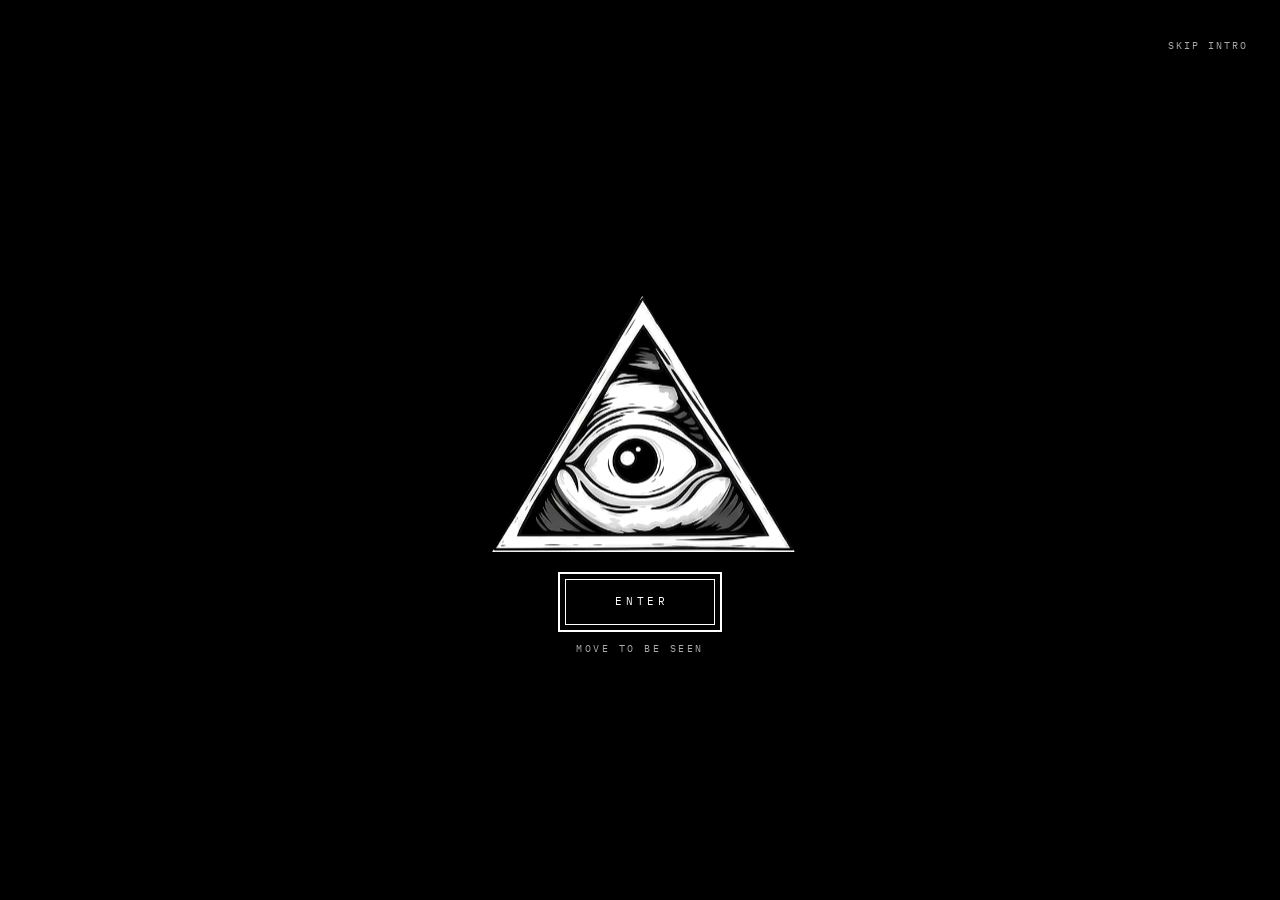
<file: index.html>
<!doctype html>
<html lang="en">
  <head>
    <meta charset="utf-8">
    <meta name="viewport" content="width=device-width,initial-scale=1">
    <meta name="theme-color" content="#101010">
    <meta name="description" content="False Gods. Long Island, New York. Music and live archives.">
    <title>FALSE GODS</title>
    <link rel="icon" type="image/svg+xml" href="assets/false-gods-white.svg">
    <link rel="preconnect" href="https://fonts.googleapis.com">
    <link rel="preconnect" href="https://fonts.gstatic.com" crossorigin>
    <link rel="stylesheet" href="https://fonts.googleapis.com/css2?family=IBM+Plex+Mono:wght@400;500&amp;family=Pirata+One&amp;family=Space+Grotesk:wght@400;500&amp;display=swap">
    <link rel="stylesheet" href="style.css?v=mobile-fix-2">
  </head>
  <body>
    <main id="site-content">
      <section class="entrance" aria-labelledby="band-name">
        <h1 id="band-name" class="visually-hidden">FALSE GODS</h1>
        <div class="scene" aria-hidden="true">
          <div class="fallback-scene">
            <img class="fallback-logo" src="assets/false-gods-white.svg" alt="">
            <img class="fallback-photo" src="assets/band-expanded-v2.png" alt="" fetchpriority="high">
          </div>
          <canvas id="depth-scene"></canvas>
        </div>
        <div class="topline"><span>Long Island, New York</span><span>Est. 2015</span></div>
        <a class="scroll-link" href="#releases">Releases<span class="scroll-line" aria-hidden="true"></span></a>
      </section>
      <section class="continuation" id="releases" aria-labelledby="releases-title">
        <div class="release-heading"><h2 id="releases-title">Releases</h2><a href="https://falsegods1.bandcamp.com/" target="_blank" rel="noopener noreferrer">Bandcamp</a></div>
        <h3 class="release-title">Lost in Darkness and Distance</h3>
      </section>
    </main>
    <script src="intro-flow.js?v=mobile-fix-2"></script>
    <script type="module" src="scene.js?v=mobile-fix-2"></script>
  </body>
</html>
</file>
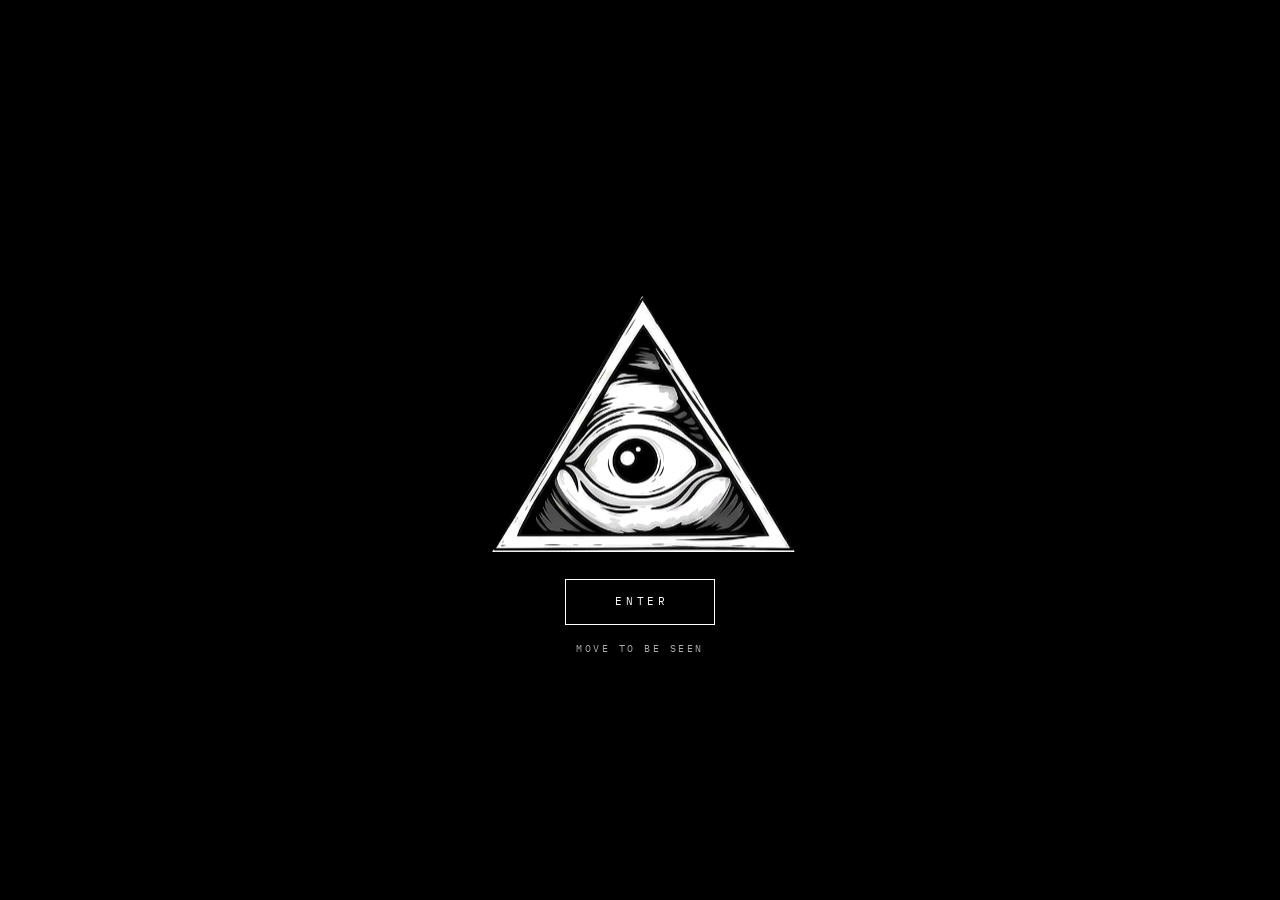
<file: intro/index.html>
<!doctype html>
<html lang="en" data-theme="dark">
<head>
  <meta charset="utf-8">
  <meta name="viewport" content="width=device-width, initial-scale=1">
  <title>FALSE GODS — Watchful Eye</title>
  <link rel="preconnect" href="https://fonts.googleapis.com">
  <link rel="preconnect" href="https://fonts.gstatic.com" crossorigin>
  <link rel="stylesheet" href="https://fonts.googleapis.com/css2?family=IBM+Plex+Mono:wght@400&amp;display=swap">
  <script src="theme.js"></script>
  <link rel="stylesheet" href="style.css">
</head>
<body>
  <svg class="filter-definitions" xmlns="http://www.w3.org/2000/svg" aria-hidden="true" width="0" height="0">
    <defs>
      <filter id="clean-background" color-interpolation-filters="sRGB">
        <feComponentTransfer>
          <feFuncR id="clean-red" type="table" tableValues="0 1" />
          <feFuncG id="clean-green" type="table" tableValues="0 1" />
          <feFuncB id="clean-blue" type="table" tableValues="0 1" />
        </feComponentTransfer>
      </filter>
    </defs>
  </svg>
  <main class="hero" aria-label="Interactive eye animation" tabindex="-1">
    <canvas id="eye" role="img" aria-label="An illustrated eye inside a triangle follows your movement"></canvas>
    <div class="hero-actions">
      <button class="enter-button" type="button" data-enter-url="">ENTER</button>
      <span class="hint">MOVE TO BE SEEN</span>
    </div>
    <p id="status" role="status">Loading the eye…</p>
    <div class="entry-layer" hidden>
      <svg class="entry-logo" viewBox="0 0 959 958" role="img" aria-label="FALSE GODS">
        <defs>
          <clipPath id="fixed-logo-triangle" clipPathUnits="userSpaceOnUse">
            <polygon points="508,744 398,934 616,932" />
          </clipPath>
          <mask id="logo-reveal" maskUnits="userSpaceOnUse" x="0" y="0" width="959" height="958">
            <rect width="959" height="958" fill="black" />
            <rect class="logo-triangle-mask" x="390" y="744" width="240" height="214" fill="white" opacity="0" />
            <path class="logo-ring-mask" d="M480 899 A420 420 0 0 1 480 59" fill="none" stroke="white" stroke-width="160" stroke-linecap="round" pathLength="1" stroke-dasharray="1" stroke-dashoffset="1" />
            <path class="logo-ring-mask" d="M480 899 A420 420 0 0 0 480 59" fill="none" stroke="white" stroke-width="160" stroke-linecap="round" pathLength="1" stroke-dasharray="1" stroke-dashoffset="1" />
            <rect class="logo-text-mask" y="294" width="959" height="498" fill="white" opacity="0" />
            <rect class="logo-complete-mask" width="959" height="958" fill="white" opacity="0" />
          </mask>
        </defs>
        <g mask="url(#logo-reveal)">
          <image class="logo-theme-art" href="assets/full-logo.png" width="959" height="958" />
          <image href="assets/full-logo.png" width="959" height="958" clip-path="url(#fixed-logo-triangle)" />
        </g>
      </svg>
    </div>
  </main>
  <script src="gaze-map.js"></script>
  <script src="hero.js"></script>
  <script src="entry.js"></script>
  <script src="bridge.js"></script>
</body>
</html>
</file>
<file: style.css>
:root { color-scheme: dark; --font-body: 'Space Grotesk', Arial, sans-serif; --font-title: 'Pirata One', Georgia, serif; --font-detail: 'IBM Plex Mono', monospace; font-family: var(--font-body); background: #101010; color: #f5f5f5; }
* { box-sizing: border-box; }
html { scroll-behavior: smooth; }
body { margin: 0; }
.intro-active { overflow: hidden; }
.intro-overlay { position: fixed; inset: 0; z-index: 100; background: #000; }
.intro-overlay iframe { display: block; width: 100%; height: 100%; border: 0; background: #000; }
.intro-skip { position: absolute; top: 28px; right: 32px; padding: 10px 0; color: #aaa; background: none; border: 0; font: 10px/1.5 var(--font-detail); letter-spacing: .2em; cursor: pointer; }
.intro-skip:hover { color: #fff; }
.intro-skip:focus-visible { outline: 2px solid #fff; outline-offset: 6px; }
a { color: inherit; text-underline-offset: 5px; }
a:focus-visible { outline: 2px solid white; outline-offset: 8px; }
.visually-hidden { position: absolute; width: 1px; height: 1px; padding: 0; margin: -1px; overflow: hidden; clip: rect(0,0,0,0); white-space: nowrap; border: 0; }
.entrance { position: relative; height: 90svh; min-height: 510px; isolation: isolate; background: #222728; }
.scene { position: absolute; inset: 0; overflow: hidden; }
.scene::after { content: ""; position: absolute; inset: 0; pointer-events: none; background: linear-gradient(180deg, rgb(0 0 0 / .13), transparent 25%, transparent 68%, rgb(16 16 16 / .92)); }
.fallback-scene { position: absolute; inset: 0; background: linear-gradient(rgb(0 0 0 / .42), rgb(0 0 0 / .42)), url('assets/alley-background.png') center 25% / cover; }
.fallback-logo { position: absolute; top: 60px; left: 50%; transform: translateX(-50%); width: min(50vw, 46svh, 430px); opacity: .94; }
.fallback-photo { position: absolute; display: block; width: 98%; height: auto; bottom: -18px; left: 50%; transform: translateX(-50%); }
canvas { position: absolute; inset: 0; display: block; width: 100%; height: 100%; opacity: 0; transition: opacity 350ms ease; }
.scene.ready canvas { opacity: 1; }
.scene.ready .fallback-scene { visibility: hidden; }
.topline { position: absolute; top: 28px; left: 32px; right: 32px; display: flex; justify-content: space-between; gap: 20px; font-family: var(--font-detail); font-size: 12px; line-height: 1.5; text-shadow: 0 1px 8px #000; z-index: 2; }
.scroll-link { position: absolute; z-index: 2; bottom: 22px; left: 50%; transform: translateX(-50%); display: flex; flex-direction: column; align-items: center; gap: 12px; padding: 12px 22px; font-size: 14px; text-decoration: none; text-shadow: 0 1px 5px #000; }
.scroll-line { display: block; height: 25px; width: 1px; background: #f5f5f5; transform-origin: top; }
.scroll-link:hover .scroll-line { transform: scaleY(1.15); }
.continuation { padding: 30px 40px 70px; scroll-margin-top: 24px; }
.release-heading { display: flex; justify-content: space-between; align-items: baseline; gap: 24px; max-width: 1200px; margin: auto; }
.release-heading h2 { font-family: var(--font-detail); font-size: 12px; letter-spacing: .16em; text-transform: uppercase; font-weight: 400; margin: 0; line-height: 1.4; }
.release-heading a { font-size: 14px; }
.release-title { font-family: var(--font-title); font-weight: 400; max-width: 1200px; margin: 20px auto 0; font-size: clamp(30px, 3vw, 42px); line-height: 1.15; }
@media (min-width: 601px) {
  html, body { height: 100%; overflow: hidden; }
  #site-content { height: 100dvh; display: flex; flex-direction: column; overflow: hidden; }
  .entrance { flex: 1 1 0; height: auto; min-height: 0; }
  .scroll-link { display: none; }
  .continuation { flex: 0 0 auto; padding: 16px 32px 24px; }
  .release-title { margin-top: 12px; font-size: clamp(28px, 2.8vw, 38px); }
}
@media (max-width: 600px) {
  .intro-skip { top: 18px; right: 18px; }
  .entrance { height: 76svh; min-height: 480px; max-height: 650px; }
  .scene::after { background: linear-gradient(180deg, rgb(0 0 0 / .2), transparent 25%, transparent 60%, rgb(16 16 16 / .9) 79%, #101010); }
  .scene { touch-action: pan-y; }
  .topline { top: 22px; left: 18px; right: 18px; font-size: 10px; gap: 12px; }
  .fallback-logo { width: min(66vw, 290px); }
  .fallback-photo { width: 130%; max-width: none; bottom: auto; top: calc(60px + min(47.52vw, 208.8px) - 2.9vw); left: 46%; mask-image: linear-gradient(to bottom, #000 70%, transparent); -webkit-mask-image: linear-gradient(to bottom, #000 70%, transparent); }
  .continuation { padding: 25px 22px 60px; }
  .release-title { font-size: clamp(28px, 7.5vw, 36px); }
  .scroll-link { bottom: 12px; }
}
@media (prefers-reduced-motion: reduce) { html { scroll-behavior: auto; } canvas { transition: none; } .scroll-link:hover .scroll-line { transform: none; } }
</file>
<file: intro/style.css>
:root { color-scheme: dark; --background: #000; --foreground: #fff; --muted: #aaa; background: var(--background); font-family: Georgia, serif; }
* { box-sizing: border-box; }
body { margin: 0; color: var(--foreground); background: var(--background); }
.hero { height: 100svh; min-height: 360px; position: relative; display: grid; place-items: center; overflow: hidden; background: var(--background); }
.hero { touch-action: none; }
canvas { display: block; width: min(100vw, 150svh, 1100px); height: auto; aspect-ratio: 16 / 9; filter: url(#clean-background); clip-path: polygon(50.2083% 25.0926%, 36.5625% 66.4815%, 64.0625% 66.4815%); }
.hero-actions { position: absolute; top: calc(50% + min(9.2vw, 13.8svh, 101px) + 28px); display: grid; justify-items: center; gap: 16px; }
.enter-button { min-width: 150px; min-height: 46px; padding: 14px 24px 14px 28px; border: 1px solid var(--foreground); background: var(--background); color: var(--foreground); font: 11px/1.4 system-ui, sans-serif; letter-spacing: .35em; cursor: pointer; transition: transform 160ms ease; }
.enter-button:hover { background: var(--foreground); color: var(--background); transform: translateY(-1px); }
.enter-button:active { transform: translateY(0); }
.enter-button:focus-visible { outline: 2px solid var(--foreground); outline-offset: 5px; }
.hint { font: 10px/1.5 'IBM Plex Mono', monospace; letter-spacing: .25em; color: var(--muted); pointer-events: none; }
.enter-button { font-family: 'IBM Plex Mono', monospace; }
#status { position: absolute; font: 12px system-ui, sans-serif; color: var(--muted); }
.filter-definitions { position: absolute; pointer-events: none; }
.entry-layer { position: absolute; inset: 0; pointer-events: none; z-index: 2; }
.entry-layer[hidden] { display: none; }
.entry-logo { position: absolute; width: min(65vw, 62svh, 440px); aspect-ratio: 959 / 958; left: 50%; top: 50%; transform: translate(-50%, -50%); mix-blend-mode: screen; }
.hero.is-entered #eye, .hero.is-entered .hero-actions { visibility: hidden; pointer-events: none; }
.hero.is-entered.has-site-content { height: 140px; min-height: 140px; }
.enter-button:disabled { cursor: default; }
@media (max-width: 600px) {
  canvas { position: absolute; left: 50%; top: 50%; translate: -50% -50%; width: min(180vw, 120svh); max-width: none; }
  .hero-actions { top: calc(50% + min(16.56vw, 11.04svh) + 28px); }
}
@media (prefers-reduced-motion: reduce) { .hint { display: none; } .enter-button { transition: none; } }
</file>
